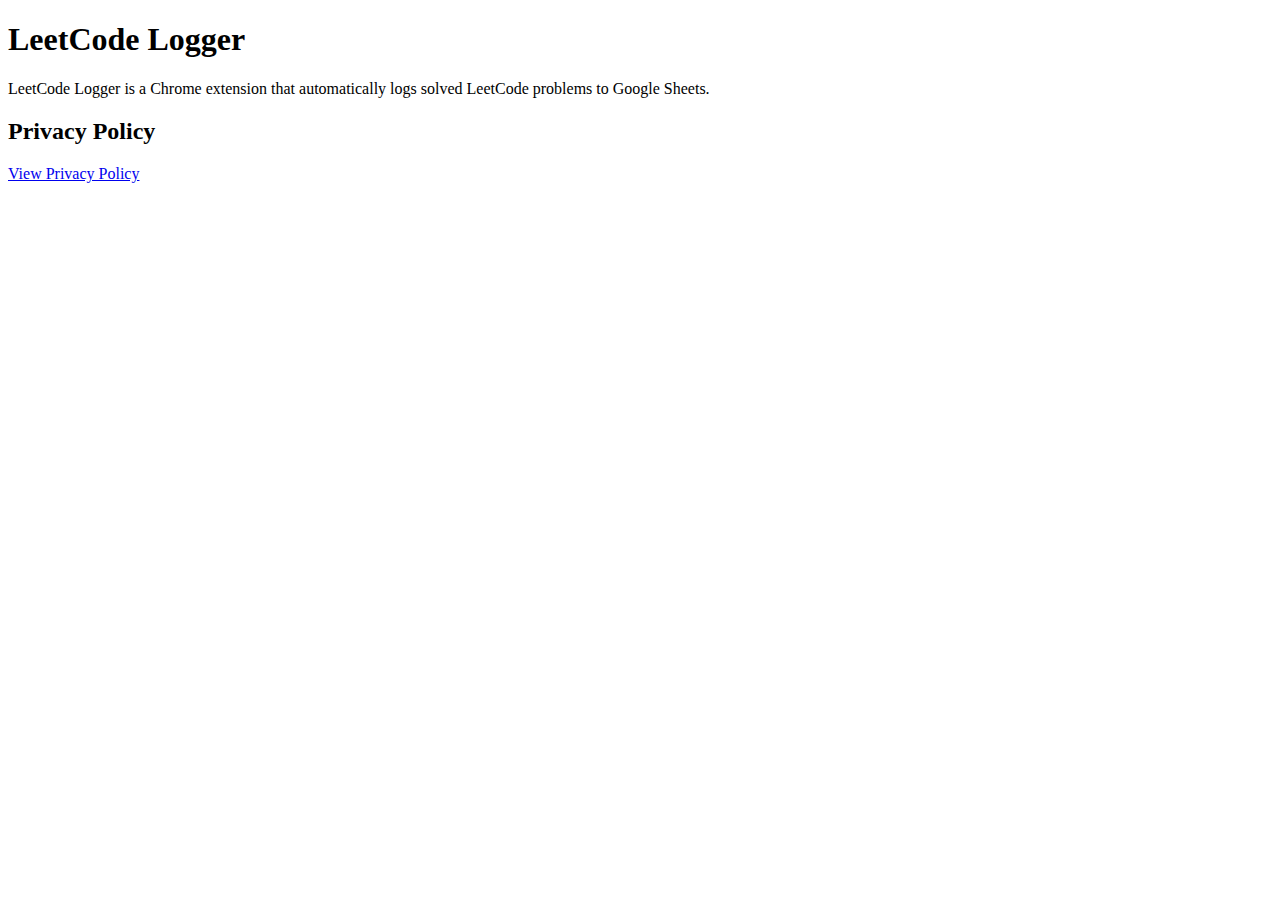
<file: index.html>
<!doctype html>
<html lang="en">
  <head>
    <meta charset="UTF-8" />
    <title>LeetCode Logger</title>
  </head>
  <body>
    <h1>LeetCode Logger</h1>

    <p>
      LeetCode Logger is a Chrome extension that automatically logs solved
      LeetCode problems to Google Sheets.
    </p>

    <h2>Privacy Policy</h2>
    <p>
      <a href="PRIVACY">View Privacy Policy</a>
    </p>
  </body>
</html>
</file>
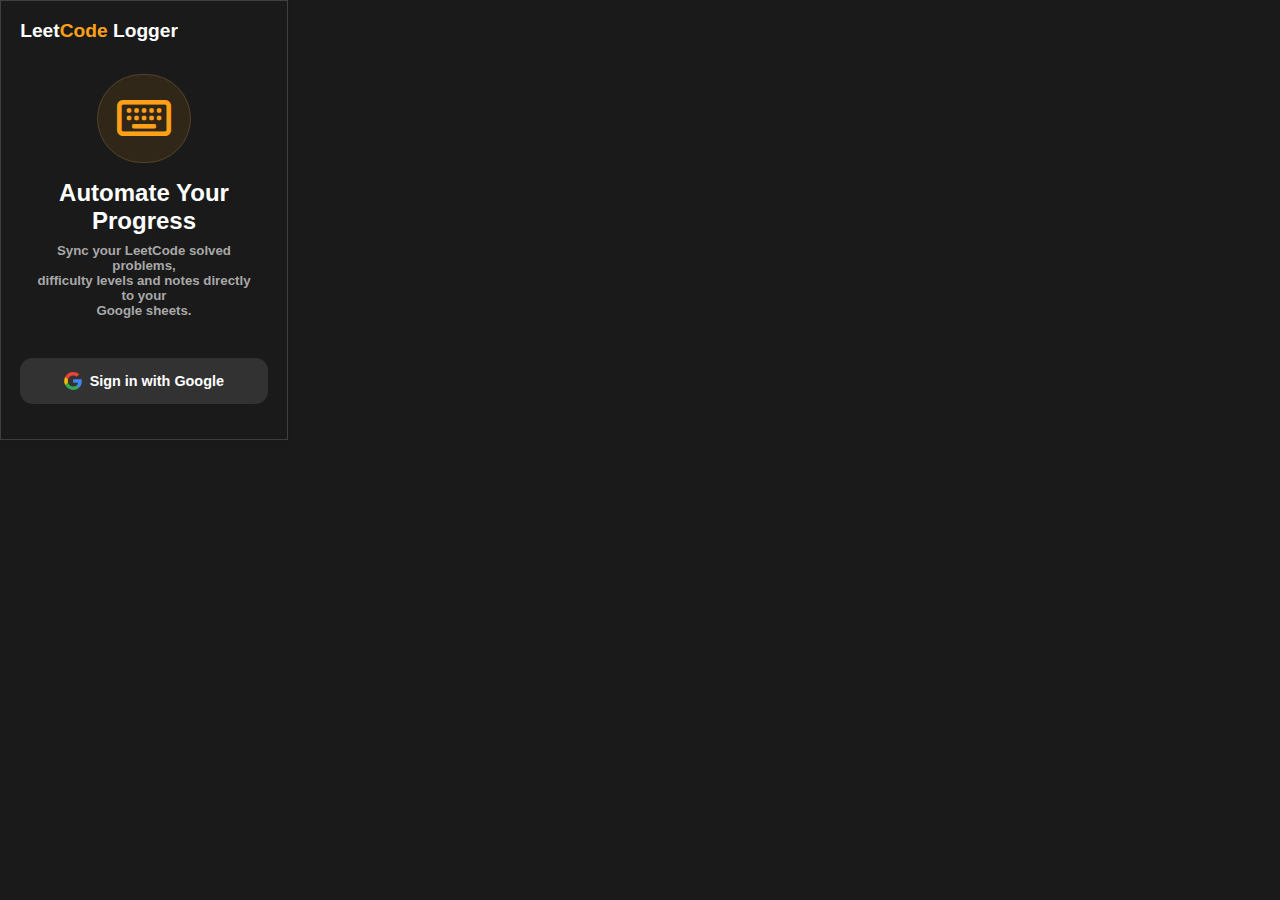
<file: popup.html>
<!doctype html>
<html>
  <head>
    <meta charset="UTF-8" />
    <link rel="stylesheet" href="styles.css" />
    <link
      rel="stylesheet"
      href="https://cdnjs.cloudflare.com/ajax/libs/font-awesome/6.4.0/css/all.min.css"
    />
  </head>
  <body>
    <div class="container">
      <!-- Header -->
      <div class="header">
        <h1 class="logo-text">
          <span class="white">Leet</span><span class="orange">Code</span>
          <span class="white"> Logger</span>
        </h1>
      </div>

      <!-- Description -->
      <div class="description">
        <i class="fa-regular fa-keyboard"></i>
        <h2>Automate Your Progress</h2>
        <h5>
          Sync your LeetCode solved problems,<br />difficulty levels and notes
          directly to your<br />Google sheets.
        </h5>
      </div>

      <!-- Setup Section -->
      <button id="authButton" class="btn btn-primary google-btn">
        <img src="./google-logo.svg" alt="Google" class="google-logo" />
        <span>Sign in with Google</span>
      </button>
      <div id="sheetSetup" class="hidden">
        <div class="input-group">
          <label>Spreadsheet ID</label>
          <input
            type="text"
            id="spreadsheetId"
            placeholder="Leave blank to create new sheet"
          />
        </div>

        <button id="saveSheet" class="btn-primary">Save Configuration</button>
        <button id="createNew" class="btn-secondary">Create New Sheet</button>

        <!-- Help Link -->
        <a href="#" id="helpLink" class="help-link"
          >How to get Spreadsheet ID?</a
        >
      </div>
    </div>

    <!-- Connected Section -->
    <div id="connectedSection" class="connected hidden">
      <!-- Auto-logging Toggle -->
      <div class="toggle-container">
        <span class="toggle-label">Auto-logging</span>
        <label class="toggle-switch">
          <input type="checkbox" id="autoLogToggle" checked />
          <span class="slider"></span>
        </label>
      </div>

      <!--Pending section-->
      <div id="pendingSection" class="hidden">
        <div class="pending-problem">
          <h3>Problem Solved!</h3>
          <div class="problem-details">
            <div class="problem-name" id="pendingProblemName">Two Sum</div>
            <span class="difficulty-badge" id="pendingDifficulty">Easy</span>
          </div>

          <div class="input-group">
            <textarea
              id="noteInput"
              placeholder="NOTE... E.g., Used two pointers, O(n) time complexity..."
              rows="3"
            ></textarea>
          </div>

          <div class="button-row">
            <button id="denyBtn" class="btn-secondary">Deny</button>
            <button id="logBtn" class="btn-secondary">Log Problem</button>
          </div>
        </div>
      </div>

      <!-- Action Buttons -->
      <button id="openSheet" class="btn-secondary">
        <span>Open Sheet</span>
      </button>

      <button id="signOut" class="btn-secondary">
        <span>Sign Out</span>
      </button>
    </div>

    <script src="popup.js"></script>
  </body>
</html>
</file>
<file: styles.css>
* {
  margin: 0;
  padding: 0;
  box-sizing: border-box;
}

body {
  display: flex;
  width: 18rem;
  flex-direction: column;
  font-family:
    -apple-system, BlinkMacSystemFont, "Segoe UI", Roboto, "Helvetica Neue",
    Arial, sans-serif;
  background: #1a1a1a;
  align-items: center;
  justify-content: center;
  border: solid rgba(128, 128, 128, 0.395) 0.1rem;
}

.container {
  display: flex;
  flex-direction: column;
  justify-content: center;
  background: #1a1a1a;
  box-shadow: 0 2px 8px rgba(0, 0, 0, 0.1);
  padding: 1.2rem;
}
.description i {
  font-size: 3rem;
  color: #ffa116;
  border: solid #554328 0.1rem;
  margin-bottom: 1rem;
  border-radius: 100000rem;
  padding: 1.2rem;
  background-color: #312719;
}
.description {
  display: flex;
  flex-direction: column;
  align-items: center;
  justify-content: center;
  padding: 1rem;
}
.description h2 {
  color: white;
  margin-bottom: 0.5rem;
  text-align: center;
}
.description h5 {
  text-align: center;
  color: #a8a8a8;
  font-weight: 600;
  margin-bottom: 1.5rem;
}
.header {
  display: flex;
  align-items: center;
  width: 100%;
  gap: 1rem;
  margin-bottom: 1rem;
}

.header .logo-text {
  font-size: 1.2rem;
  font-weight: 600;
}

.header .white {
  color: #ffffff;
}

.header .orange {
  color: #ffa116;
}
.google-logo {
  width: 1.1rem;
  height: 1.1rem;
  margin-right: 0.5rem;
}

button {
  width: 100%;
  display: flex;
  align-items: center;
  justify-content: center;
  padding: 0.9rem 1.3rem;
  border: none;
  border-radius: 0.8rem;
  font-size: 0.9rem;
  font-weight: 550;
  cursor: pointer;
  transition: all 0.2s;
  margin-bottom: 1rem;
}

.toggle-container:has(input:checked) {
  border-color: #ffa116;
  box-shadow: 0 0 0.6rem rgba(255, 161, 22, 0.5);
}

button:disabled {
  opacity: 0.6;
  cursor: not-allowed;
}

.btn-primary {
  background: #323232;
  color: white;
}

.btn-primary:hover:not(:disabled) {
  background: #ffa116;
  color: white;
}

.btn-secondary {
  background: #323232;
  color: white;
}

.btn-secondary:hover:not(:disabled) {
  background: #ffa116;
  color: black;
}

.btn-danger {
  background: #fef2f2;
  color: #dc2626;
}

.btn-danger:hover:not(:disabled) {
  background: #fee2e2;
}

.btn-success {
  background: #10b981;
  color: white;
}

.input-group {
  margin-bottom: 16px;
}

.input-group label {
  display: block;
  font-size: 13px;
  font-weight: 500;
  color: white;
  margin-bottom: 8px;
}

.input-group input {
  width: 100%;
  padding: 10px 12px;
  border: 1px solid #d1d5db;
  border-radius: 6px;
  font-size: 14px;
  transition: all 0.2s;
}

.input-group input:focus {
  outline: none;
  border-color: #3b82f6;
  box-shadow: 0 0 0 3px rgba(59, 130, 246, 0.1);
}

.connected {
  display: flex;
  flex-direction: column;
  padding-bottom: 1rem;
}

.toggle-container {
  display: flex;
  align-items: center;
  border: solid 0.2rem transparent;
  transition:
    border-color 0.25s ease,
    box-shadow 0.25s ease;
  justify-content: space-between;
  padding: 0.8rem;
  background-color: #323232;
  border-radius: 1rem;
  margin-bottom: 16px;
}

.toggle-label {
  font-size: 1rem;
  font-weight: 500;
  margin-right: 0.8rem;
  color: white;
}

.toggle-switch {
  position: relative;
  width: 44px;
  height: 24px;
}

.toggle-switch input {
  opacity: 0;
  width: 0;
  height: 0;
}

.slider {
  position: absolute;
  cursor: pointer;
  top: 0;
  left: 0;
  right: 0;
  bottom: 0;
  background-color: #d1d5db;
  transition: 0.3s;
  border-radius: 24px;
}

.slider:before {
  position: absolute;
  content: "";
  height: 18px;
  width: 18px;
  left: 3px;
  bottom: 3px;
  background-color: white;
  transition: 0.3s;
  border-radius: 50%;
}

input:checked + .slider {
  background-color: #ffa116;
}

input:checked + .slider:before {
  transform: translateX(20px);
}
.help-link {
  display: block;
  text-align: center;
  margin-top: 16px;
  padding-top: 16px;
  border-top: 1px solid #a8a8a8;
  font-size: 12px;
  color: #ffa116;
  text-decoration: none;
}

.help-link:hover {
  text-decoration: underline;
}

.hidden {
  display: none;
}

.btn-with-icon {
  display: flex;
  align-items: center;
  justify-content: center;
  gap: 8px;
}

.button-row {
  display: flex;
  gap: 0.3rem;
}

.button-row button {
  padding: 0.3rem;
}

.pending-problem {
  display: flex;
  color: white;
  flex-direction: column;
  justify-content: center;
}

.problem-details {
  display: flex;
  margin-top: 0.2rem;
  margin-bottom: 1rem;
  justify-content: space-between;
}

textarea {
  width: 100%;
  border: solid 0.2rem #ffa116;
  box-shadow: 0 0 0.6rem rgba(255, 161, 22, 0.5);
  border-radius: 0.8rem;
  padding: 0.6rem;
}

textarea:focus {
  border: solid 0.2rem #ffa116;
  box-shadow: 0 0 0.6rem rgba(255, 161, 22, 0.5);
  outline: none;
}

.difficulty-badge {
  color: #ffa116;
}
</file>
